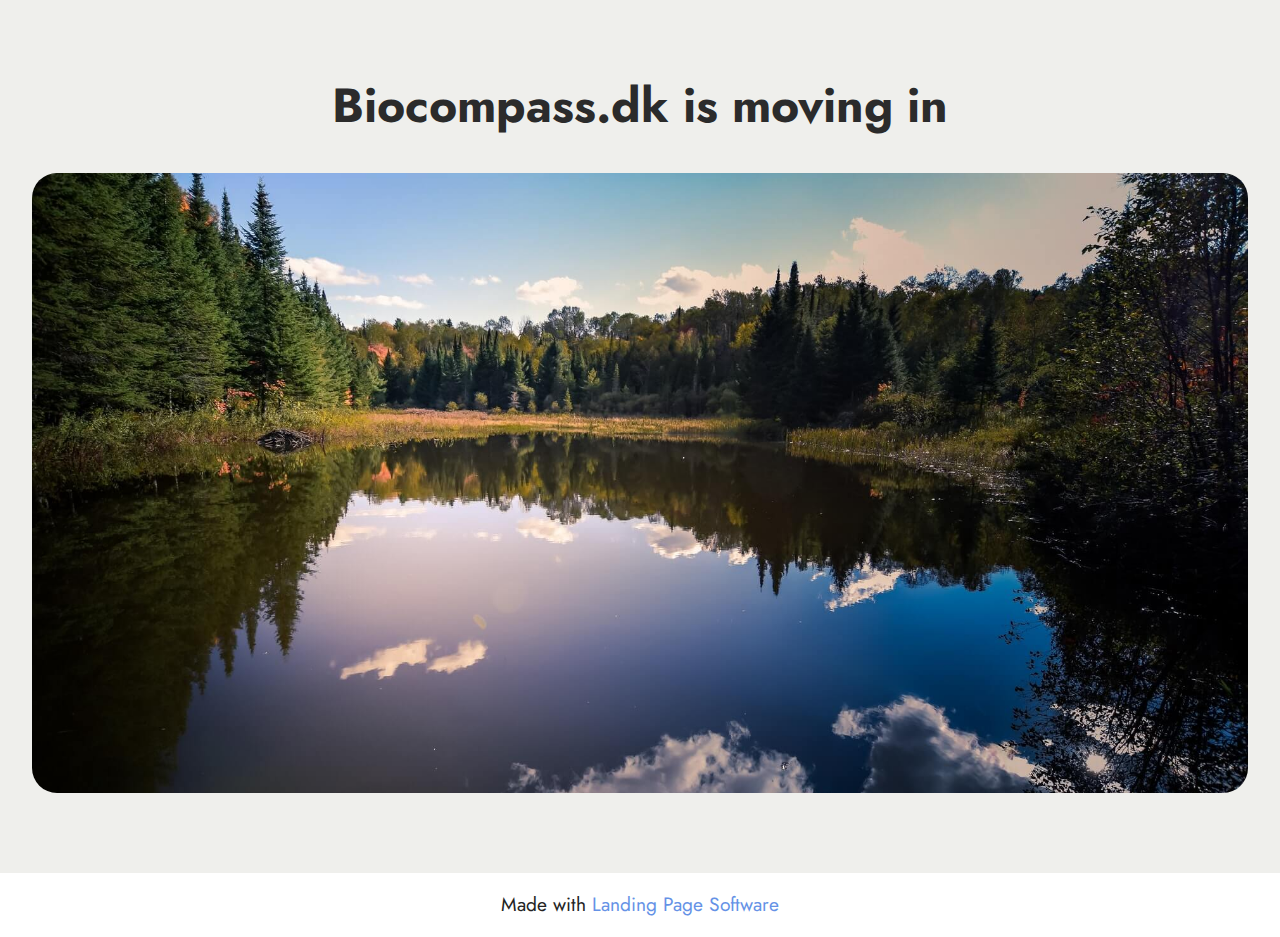
<file: index2.html>
<!DOCTYPE html>
<html  >
<head>
  <!-- Site made with Mobirise Website Builder v5.8.9, https://mobirise.com -->
  <meta charset="UTF-8">
  <meta http-equiv="X-UA-Compatible" content="IE=edge">
  <meta name="generator" content="Mobirise v5.8.9, mobirise.com">
  <meta name="viewport" content="width=device-width, initial-scale=1, minimum-scale=1">
  <link rel="shortcut icon" href="assets/images/logo5.png" type="image/x-icon">
  <meta name="description" content="">
  
  
  <title>Home</title>
  <link rel="stylesheet" href="assets/bootstrap/css/bootstrap.min.css">
  <link rel="stylesheet" href="assets/bootstrap/css/bootstrap-grid.min.css">
  <link rel="stylesheet" href="assets/bootstrap/css/bootstrap-reboot.min.css">
  <link rel="stylesheet" href="assets/theme/css/style.css">
  <link rel="preload" href="https://fonts.googleapis.com/css?family=Jost:100,200,300,400,500,600,700,800,900,100i,200i,300i,400i,500i,600i,700i,800i,900i&display=swap" as="style" onload="this.onload=null;this.rel='stylesheet'">
  <noscript><link rel="stylesheet" href="https://fonts.googleapis.com/css?family=Jost:100,200,300,400,500,600,700,800,900,100i,200i,300i,400i,500i,600i,700i,800i,900i&display=swap"></noscript>
  <link rel="preload" as="style" href="assets/mobirise/css/mbr-additional.css"><link rel="stylesheet" href="assets/mobirise/css/mbr-additional.css" type="text/css">

  
  
  
</head>
<body>
  
  <section data-bs-version="5.1" class="image1 cid-tDdXEqkSB5" id="aimage1-2">
    

    
    
    <div class="container-fluid">
        <div class="row">
            <div class="col-12 col-title">
                <h3 class="mbr-section-title mbr-fonts-style align-center mb-0 display-2"><strong>Biocompass.dk is moving in</strong></h3>
                
            </div>
        </div>
        <div class="row img-row">
            <div class="img-container col-12 col-lg-12">
                <div class="image-wrapper">
                    <img src="assets/images/background1.jpg" alt="">
                </div>
            </div>
        </div>
    </div>
</section><section class="display-7" style="padding: 0;align-items: center;justify-content: center;flex-wrap: wrap;    align-content: center;display: flex;position: relative;height: 4rem;"><a href="https://mobiri.se/3006813" style="flex: 1 1;height: 4rem;position: absolute;width: 100%;z-index: 1;"><img alt="" style="height: 4rem;" src="[data-uri]"></a><p style="margin: 0;text-align: center;" class="display-7">Made with &#8204;</p><a style="z-index:1" href="https://mobirise.com/builder/landing-page-software.html">Landing Page Software</a></section><script src="assets/bootstrap/js/bootstrap.bundle.min.js"></script>  <script src="assets/smoothscroll/smooth-scroll.js"></script>  <script src="assets/ytplayer/index.js"></script>  <script src="assets/theme/js/script.js"></script>  
  
  
</body>
</html>
</file>
<file: assets/theme/css/style.css>
@charset "UTF-8";
section {
  background-color: #ffffff;
}

body {
  font-style: normal;
  line-height: 1.5;
  font-weight: 400;
  color: #232323;
  position: relative;
}

button {
  background-color: transparent;
  border-color: transparent;
}

section,
.container,
.container-fluid {
  position: relative;
  word-wrap: break-word;
}

a.mbr-iconfont:hover {
  text-decoration: none;
}

.article .lead p,
.article .lead ul,
.article .lead ol,
.article .lead pre,
.article .lead blockquote {
  margin-bottom: 0;
}

a {
  font-style: normal;
  font-weight: 400;
  cursor: pointer;
}
a, a:hover {
  text-decoration: none;
}

.mbr-section-title {
  font-style: normal;
  line-height: 1.3;
}

.mbr-section-subtitle {
  line-height: 1.3;
}

.mbr-text {
  font-style: normal;
  line-height: 1.7;
}

h1,
h2,
h3,
h4,
h5,
h6,
.display-1,
.display-2,
.display-4,
.display-5,
.display-7,
span,
p,
a {
  line-height: 1;
  word-break: break-word;
  word-wrap: break-word;
  font-weight: 400;
}

b,
strong {
  font-weight: bold;
}

input:-webkit-autofill, input:-webkit-autofill:hover, input:-webkit-autofill:focus, input:-webkit-autofill:active {
  transition-delay: 9999s;
  -webkit-transition-property: background-color, color;
  transition-property: background-color, color;
}

textarea[type=hidden] {
  display: none;
}

section {
  background-position: 50% 50%;
  background-repeat: no-repeat;
  background-size: cover;
}
section .mbr-background-video,
section .mbr-background-video-preview {
  position: absolute;
  bottom: 0;
  left: 0;
  right: 0;
  top: 0;
}

.hidden {
  visibility: hidden;
}

.mbr-z-index20 {
  z-index: 20;
}

/*! Base colors */
.mbr-white {
  color: #ffffff;
}

.mbr-black {
  color: #111111;
}

.mbr-bg-white {
  background-color: #ffffff;
}

.mbr-bg-black {
  background-color: #000000;
}

/*! Text-aligns */
.align-left {
  text-align: left;
}

.align-center {
  text-align: center;
}

.align-right {
  text-align: right;
}

/*! Font-weight  */
.mbr-light {
  font-weight: 300;
}

.mbr-regular {
  font-weight: 400;
}

.mbr-semibold {
  font-weight: 500;
}

.mbr-bold {
  font-weight: 700;
}

/*! Media  */
.media-content {
  flex-basis: 100%;
}

.media-container-row {
  display: flex;
  flex-direction: row;
  flex-wrap: wrap;
  justify-content: center;
  align-content: center;
  align-items: start;
}
.media-container-row .media-size-item {
  width: 400px;
}

.media-container-column {
  display: flex;
  flex-direction: column;
  flex-wrap: wrap;
  justify-content: center;
  align-content: center;
  align-items: stretch;
}
.media-container-column > * {
  width: 100%;
}

@media (min-width: 992px) {
  .media-container-row {
    flex-wrap: nowrap;
  }
}
figure {
  margin-bottom: 0;
  overflow: hidden;
}

figure[mbr-media-size] {
  transition: width 0.1s;
}

img,
iframe {
  display: block;
  width: 100%;
}

.card {
  background-color: transparent;
  border: none;
}

.card-box {
  width: 100%;
}

.card-img {
  text-align: center;
  flex-shrink: 0;
  -webkit-flex-shrink: 0;
}

.media {
  max-width: 100%;
  margin: 0 auto;
}

.mbr-figure {
  align-self: center;
}

.media-container > div {
  max-width: 100%;
}

.mbr-figure img,
.card-img img {
  width: 100%;
}

@media (max-width: 991px) {
  .media-size-item {
    width: auto !important;
  }

  .media {
    width: auto;
  }

  .mbr-figure {
    width: 100% !important;
  }
}
/*! Buttons */
.mbr-section-btn {
  margin-left: -0.6rem;
  margin-right: -0.6rem;
  font-size: 0;
}

.btn {
  font-weight: 600;
  border-width: 1px;
  font-style: normal;
  margin: 0.6rem 0.6rem;
  white-space: normal;
  transition: all 0.2s ease-in-out;
  display: inline-flex;
  align-items: center;
  justify-content: center;
  word-break: break-word;
}

.btn-sm {
  font-weight: 600;
  letter-spacing: 0px;
  transition: all 0.3s ease-in-out;
}

.btn-md {
  font-weight: 600;
  letter-spacing: 0px;
  transition: all 0.3s ease-in-out;
}

.btn-lg {
  font-weight: 600;
  letter-spacing: 0px;
  transition: all 0.3s ease-in-out;
}

.btn-form {
  margin: 0;
}
.btn-form:hover {
  cursor: pointer;
}

nav .mbr-section-btn {
  margin-left: 0rem;
  margin-right: 0rem;
}

/*! Btn icon margin */
.btn .mbr-iconfont,
.btn.btn-sm .mbr-iconfont {
  order: 1;
  cursor: pointer;
  margin-left: 0.5rem;
  vertical-align: sub;
}

.btn.btn-md .mbr-iconfont,
.btn.btn-md .mbr-iconfont {
  margin-left: 0.8rem;
}

.mbr-regular {
  font-weight: 400;
}

.mbr-semibold {
  font-weight: 500;
}

.mbr-bold {
  font-weight: 700;
}

[type=submit] {
  -webkit-appearance: none;
}

/*! Full-screen */
.mbr-fullscreen .mbr-overlay {
  min-height: 100vh;
}

.mbr-fullscreen {
  display: flex;
  display: -moz-flex;
  display: -ms-flex;
  display: -o-flex;
  align-items: center;
  min-height: 100vh;
  padding-top: 3rem;
  padding-bottom: 3rem;
}

/*! Map */
.map {
  height: 25rem;
  position: relative;
}
.map iframe {
  width: 100%;
  height: 100%;
}

/*! Scroll to top arrow */
.mbr-arrow-up {
  bottom: 25px;
  right: 90px;
  position: fixed;
  text-align: right;
  z-index: 5000;
  color: #ffffff;
  font-size: 22px;
}

.mbr-arrow-up a {
  background: rgba(0, 0, 0, 0.2);
  border-radius: 50%;
  color: #fff;
  display: inline-block;
  height: 60px;
  width: 60px;
  border: 2px solid #fff;
  outline-style: none !important;
  position: relative;
  text-decoration: none;
  transition: all 0.3s ease-in-out;
  cursor: pointer;
  text-align: center;
}
.mbr-arrow-up a:hover {
  background-color: rgba(0, 0, 0, 0.4);
}
.mbr-arrow-up a i {
  line-height: 60px;
}

.mbr-arrow-up-icon {
  display: block;
  color: #fff;
}

.mbr-arrow-up-icon::before {
  content: "›";
  display: inline-block;
  font-family: serif;
  font-size: 22px;
  line-height: 1;
  font-style: normal;
  position: relative;
  top: 6px;
  left: -4px;
  transform: rotate(-90deg);
}

/*! Arrow Down */
.mbr-arrow {
  position: absolute;
  bottom: 45px;
  left: 50%;
  width: 60px;
  height: 60px;
  cursor: pointer;
  background-color: rgba(80, 80, 80, 0.5);
  border-radius: 50%;
  transform: translateX(-50%);
}
@media (max-width: 767px) {
  .mbr-arrow {
    display: none;
  }
}
.mbr-arrow > a {
  display: inline-block;
  text-decoration: none;
  outline-style: none;
  -webkit-animation: arrowdown 1.7s ease-in-out infinite;
          animation: arrowdown 1.7s ease-in-out infinite;
  color: #ffffff;
}
.mbr-arrow > a > i {
  position: absolute;
  top: -2px;
  left: 15px;
  font-size: 2rem;
}

#scrollToTop a i::before {
  content: "";
  position: absolute;
  display: block;
  border-bottom: 2.5px solid #fff;
  border-left: 2.5px solid #fff;
  width: 27.8%;
  height: 27.8%;
  left: 50%;
  top: 51%;
  transform: translateY(-30%) translateX(-50%) rotate(135deg);
}

@keyframes arrowdown {
  0% {
    transform: translateY(0px);
  }
  50% {
    transform: translateY(-5px);
  }
  100% {
    transform: translateY(0px);
  }
}
@-webkit-keyframes arrowdown {
  0% {
    transform: translateY(0px);
  }
  50% {
    transform: translateY(-5px);
  }
  100% {
    transform: translateY(0px);
  }
}
@media (max-width: 500px) {
  .mbr-arrow-up {
    left: 0;
    right: 0;
    text-align: center;
  }
}
/*Gradients animation*/
@keyframes gradient-animation {
  from {
    background-position: 0% 100%;
    -webkit-animation-timing-function: ease-in-out;
            animation-timing-function: ease-in-out;
  }
  to {
    background-position: 100% 0%;
    -webkit-animation-timing-function: ease-in-out;
            animation-timing-function: ease-in-out;
  }
}
@-webkit-keyframes gradient-animation {
  from {
    background-position: 0% 100%;
    -webkit-animation-timing-function: ease-in-out;
            animation-timing-function: ease-in-out;
  }
  to {
    background-position: 100% 0%;
    -webkit-animation-timing-function: ease-in-out;
            animation-timing-function: ease-in-out;
  }
}
.bg-gradient {
  background-size: 200% 200%;
  animation: gradient-animation 5s infinite alternate;
  -webkit-animation: gradient-animation 5s infinite alternate;
}

.menu .navbar-brand {
  display: -webkit-flex;
}
.menu .navbar-brand span {
  display: flex;
  display: -webkit-flex;
}
.menu .navbar-brand .navbar-caption-wrap {
  display: -webkit-flex;
}
.menu .navbar-brand .navbar-logo img {
  display: -webkit-flex;
  width: auto;
}
@media (min-width: 768px) and (max-width: 991px) {
  .menu .navbar-toggleable-sm .navbar-nav {
    display: -ms-flexbox;
  }
}
@media (max-width: 991px) {
  .menu .navbar-collapse {
    max-height: 93.5vh;
  }
  .menu .navbar-collapse.show {
    overflow: auto;
  }
}
@media (min-width: 992px) {
  .menu .navbar-nav.nav-dropdown {
    display: -webkit-flex;
  }
  .menu .navbar-toggleable-sm .navbar-collapse {
    display: -webkit-flex !important;
  }
  .menu .collapsed .navbar-collapse {
    max-height: 93.5vh;
  }
  .menu .collapsed .navbar-collapse.show {
    overflow: auto;
  }
}
@media (max-width: 767px) {
  .menu .navbar-collapse {
    max-height: 80vh;
  }
}

.nav-link .mbr-iconfont {
  margin-right: 0.5rem;
}

.navbar {
  display: -webkit-flex;
  -webkit-flex-wrap: wrap;
  -webkit-align-items: center;
  -webkit-justify-content: space-between;
}

.navbar-collapse {
  -webkit-flex-basis: 100%;
  -webkit-flex-grow: 1;
  -webkit-align-items: center;
}

.nav-dropdown .link {
  padding: 0.667em 1.667em !important;
  margin: 0 !important;
}

.nav {
  display: -webkit-flex;
  -webkit-flex-wrap: wrap;
}

.row {
  display: -webkit-flex;
  -webkit-flex-wrap: wrap;
}

.justify-content-center {
  -webkit-justify-content: center;
}

.form-inline {
  display: -webkit-flex;
}

.card-wrapper {
  -webkit-flex: 1;
}

.carousel-control {
  z-index: 10;
  display: -webkit-flex;
}

.carousel-controls {
  display: -webkit-flex;
}

.media {
  display: -webkit-flex;
}

.form-group:focus {
  outline: none;
}

.jq-selectbox__select {
  padding: 7px 0;
  position: relative;
}

.jq-selectbox__dropdown {
  overflow: hidden;
  border-radius: 10px;
  position: absolute;
  top: 100%;
  left: 0 !important;
  width: 100% !important;
}

.jq-selectbox__trigger-arrow {
  right: 0;
  transform: translateY(-50%);
}

.jq-selectbox li {
  padding: 1.07em 0.5em;
}

input[type=range] {
  padding-left: 0 !important;
  padding-right: 0 !important;
}

.modal-dialog,
.modal-content {
  height: 100%;
}

.modal-dialog .carousel-inner {
  height: calc(100vh - 1.75rem);
}
@media (max-width: 575px) {
  .modal-dialog .carousel-inner {
    height: calc(100vh - 1rem);
  }
}

.carousel-item {
  text-align: center;
}

.carousel-item img {
  margin: auto;
}

.navbar-toggler {
  align-self: flex-start;
  padding: 0.25rem 0.75rem;
  font-size: 1.25rem;
  line-height: 1;
  background: transparent;
  border: 1px solid transparent;
  border-radius: 0.25rem;
}

.navbar-toggler:focus,
.navbar-toggler:hover {
  text-decoration: none;
  box-shadow: none;
}

.navbar-toggler-icon {
  display: inline-block;
  width: 1.5em;
  height: 1.5em;
  vertical-align: middle;
  content: "";
  background: no-repeat center center;
  background-size: 100% 100%;
}

.navbar-toggler-left {
  position: absolute;
  left: 1rem;
}

.navbar-toggler-right {
  position: absolute;
  right: 1rem;
}

.card-img {
  width: auto;
}

.menu .navbar.collapsed:not(.beta-menu) {
  flex-direction: column;
}

.carousel-item.active,
.carousel-item-next,
.carousel-item-prev {
  display: flex;
}

.note-air-layout .dropup .dropdown-menu,
.note-air-layout .navbar-fixed-bottom .dropdown .dropdown-menu {
  bottom: initial !important;
}

html,
body {
  height: auto;
  min-height: 100vh;
}

.dropup .dropdown-toggle::after {
  display: none;
}

.form-asterisk {
  font-family: initial;
  position: absolute;
  top: -2px;
  font-weight: normal;
}

.form-control-label {
  position: relative;
  cursor: pointer;
  margin-bottom: 0.357em;
  padding: 0;
}

.alert {
  color: #ffffff;
  border-radius: 0;
  border: 0;
  font-size: 1.1rem;
  line-height: 1.5;
  margin-bottom: 1.875rem;
  padding: 1.25rem;
  position: relative;
  text-align: center;
}
.alert.alert-form::after {
  background-color: inherit;
  bottom: -7px;
  content: "";
  display: block;
  height: 14px;
  left: 50%;
  margin-left: -7px;
  position: absolute;
  transform: rotate(45deg);
  width: 14px;
}

.form-control {
  background-color: #ffffff;
  background-clip: border-box;
  color: #232323;
  line-height: 1rem !important;
  height: auto;
  padding: 0.6rem 1.2rem;
  transition: border-color 0.25s ease 0s;
  border: 1px solid transparent !important;
  border-radius: 4px;
  box-shadow: rgba(0, 0, 0, 0.07) 0px 1px 1px 0px, rgba(0, 0, 0, 0.07) 0px 1px 3px 0px, rgba(0, 0, 0, 0.03) 0px 0px 0px 1px;
}
.form-active .form-control:invalid {
  border-color: red;
}

form .row {
  margin-left: -0.6rem;
  margin-right: -0.6rem;
}
form .row [class*=col] {
  padding-left: 0.6rem;
  padding-right: 0.6rem;
}

form .mbr-section-btn {
  margin: 0;
  padding-left: 0.6rem;
  padding-right: 0.6rem;
}

form .btn {
  display: flex;
  padding: 0.6rem 1.2rem;
  margin: 0;
}

form .form-check-input {
  margin-top: 0.5;
}

textarea.form-control {
  line-height: 1.5rem !important;
}

.form-group {
  margin-bottom: 1.2rem;
}

.form-control,
form .btn {
  min-height: 48px;
}

.gdpr-block label span.textGDPR input[name=gdpr] {
  top: 7px;
}

.form-control:focus {
  box-shadow: none;
}

:focus {
  outline: none;
}

.mbr-overlay {
  background-color: #000;
  bottom: 0;
  left: 0;
  opacity: 0.5;
  position: absolute;
  right: 0;
  top: 0;
  z-index: 0;
  pointer-events: none;
}

blockquote {
  font-style: italic;
  padding: 3rem;
  font-size: 1.09rem;
  position: relative;
  border-left: 3px solid;
}

ul,
ol,
pre,
blockquote {
  margin-bottom: 2.3125rem;
}

.mt-4 {
  margin-top: 2rem !important;
}

.mb-4 {
  margin-bottom: 2rem !important;
}

@media (min-width: 992px) {
  .container {
    padding-left: 16px;
    padding-right: 16px;
  }

  .row {
    margin-left: -16px;
    margin-right: -16px;
  }
  .row > [class*=col] {
    padding-left: 16px;
    padding-right: 16px;
  }
}
@media (min-width: 768px) {
  .container-fluid {
    padding-left: 32px;
    padding-right: 32px;
  }
}
@media (min-width: 768px) and (max-width: 991px) {
  .mbr-container {
    padding-left: 32px;
    padding-right: 32px;
  }
}
@media (max-width: 767px) {
  .mbr-container {
    padding-left: 16px;
    padding-right: 16px;
  }
}
.card-wrapper,
.item-wrapper {
  overflow: hidden;
}

.app-video-wrapper > img {
  opacity: 1;
}

.item {
  position: relative;
}

.dropdown-menu .dropdown-menu {
  left: 100%;
}

.dropdown-item + .dropdown-menu {
  display: none;
}

.dropdown-item:hover + .dropdown-menu,
.dropdown-menu:hover {
  display: block;
}

@media (min-aspect-ratio: 16/9) {
  .mbr-video-foreground {
    height: 300% !important;
    top: -100% !important;
  }
}
@media (max-aspect-ratio: 16/9) {
  .mbr-video-foreground {
    width: 300% !important;
    left: -100% !important;
  }
}.engine {
	position: absolute;
	text-indent: -2400px;
	text-align: center;
	padding: 0;
	top: 0;
	left: -2400px;
}
</file>
<file: assets/mobirise/css/mbr-additional.css>
body {
  font-family: Jost;
}
.display-1 {
  font-family: 'Jost', sans-serif;
  font-size: 4.6rem;
  line-height: 1.1;
}
.display-1 > .mbr-iconfont {
  font-size: 5.75rem;
}
.display-2 {
  font-family: 'Jost', sans-serif;
  font-size: 3rem;
  line-height: 1.1;
}
.display-2 > .mbr-iconfont {
  font-size: 3.75rem;
}
.display-4 {
  font-family: 'Jost', sans-serif;
  font-size: 1.1rem;
  line-height: 1.5;
}
.display-4 > .mbr-iconfont {
  font-size: 1.375rem;
}
.display-5 {
  font-family: 'Jost', sans-serif;
  font-size: 2rem;
  line-height: 1.5;
}
.display-5 > .mbr-iconfont {
  font-size: 2.5rem;
}
.display-7 {
  font-family: 'Jost', sans-serif;
  font-size: 1.2rem;
  line-height: 1.5;
}
.display-7 > .mbr-iconfont {
  font-size: 1.5rem;
}
/* ---- Fluid typography for mobile devices ---- */
/* 1.4 - font scale ratio ( bootstrap == 1.42857 ) */
/* 100vw - current viewport width */
/* (48 - 20)  48 == 48rem == 768px, 20 == 20rem == 320px(minimal supported viewport) */
/* 0.65 - min scale variable, may vary */
@media (max-width: 992px) {
  .display-1 {
    font-size: 3.68rem;
  }
}
@media (max-width: 768px) {
  .display-1 {
    font-size: 3.22rem;
    font-size: calc( 2.26rem + (4.6 - 2.26) * ((100vw - 20rem) / (48 - 20)));
    line-height: calc( 1.1 * (2.26rem + (4.6 - 2.26) * ((100vw - 20rem) / (48 - 20))));
  }
  .display-2 {
    font-size: 2.4rem;
    font-size: calc( 1.7rem + (3 - 1.7) * ((100vw - 20rem) / (48 - 20)));
    line-height: calc( 1.3 * (1.7rem + (3 - 1.7) * ((100vw - 20rem) / (48 - 20))));
  }
  .display-4 {
    font-size: 0.88rem;
    font-size: calc( 1.0350000000000001rem + (1.1 - 1.0350000000000001) * ((100vw - 20rem) / (48 - 20)));
    line-height: calc( 1.4 * (1.0350000000000001rem + (1.1 - 1.0350000000000001) * ((100vw - 20rem) / (48 - 20))));
  }
  .display-5 {
    font-size: 1.6rem;
    font-size: calc( 1.35rem + (2 - 1.35) * ((100vw - 20rem) / (48 - 20)));
    line-height: calc( 1.4 * (1.35rem + (2 - 1.35) * ((100vw - 20rem) / (48 - 20))));
  }
  .display-7 {
    font-size: 0.96rem;
    font-size: calc( 1.07rem + (1.2 - 1.07) * ((100vw - 20rem) / (48 - 20)));
    line-height: calc( 1.4 * (1.07rem + (1.2 - 1.07) * ((100vw - 20rem) / (48 - 20))));
  }
}
/* Buttons */
.btn {
  padding: 0.6rem 1.2rem;
  border-radius: 4px;
}
.btn-sm {
  padding: 0.6rem 1.2rem;
  border-radius: 4px;
}
.btn-md {
  padding: 0.6rem 1.2rem;
  border-radius: 4px;
}
.btn-lg {
  padding: 1rem 2.6rem;
  border-radius: 4px;
}
.bg-primary {
  background-color: #6592e6 !important;
}
.bg-success {
  background-color: #40b0bf !important;
}
.bg-info {
  background-color: #47b5ed !important;
}
.bg-warning {
  background-color: #ffe161 !important;
}
.bg-danger {
  background-color: #ff9966 !important;
}
.btn-primary,
.btn-primary:active {
  background-color: #6592e6 !important;
  border-color: #6592e6 !important;
  color: #ffffff !important;
  box-shadow: 0 2px 2px 0 rgba(0, 0, 0, 0.2);
}
.btn-primary:hover,
.btn-primary:focus,
.btn-primary.focus,
.btn-primary.active {
  color: #ffffff !important;
  background-color: #2260d2 !important;
  border-color: #2260d2 !important;
  box-shadow: 0 2px 5px 0 rgba(0, 0, 0, 0.2);
}
.btn-primary.disabled,
.btn-primary:disabled {
  color: #ffffff !important;
  background-color: #2260d2 !important;
  border-color: #2260d2 !important;
}
.btn-secondary,
.btn-secondary:active {
  background-color: #ff6666 !important;
  border-color: #ff6666 !important;
  color: #ffffff !important;
  box-shadow: 0 2px 2px 0 rgba(0, 0, 0, 0.2);
}
.btn-secondary:hover,
.btn-secondary:focus,
.btn-secondary.focus,
.btn-secondary.active {
  color: #ffffff !important;
  background-color: #ff0f0f !important;
  border-color: #ff0f0f !important;
  box-shadow: 0 2px 5px 0 rgba(0, 0, 0, 0.2);
}
.btn-secondary.disabled,
.btn-secondary:disabled {
  color: #ffffff !important;
  background-color: #ff0f0f !important;
  border-color: #ff0f0f !important;
}
.btn-info,
.btn-info:active {
  background-color: #47b5ed !important;
  border-color: #47b5ed !important;
  color: #ffffff !important;
  box-shadow: 0 2px 2px 0 rgba(0, 0, 0, 0.2);
}
.btn-info:hover,
.btn-info:focus,
.btn-info.focus,
.btn-info.active {
  color: #ffffff !important;
  background-color: #148cca !important;
  border-color: #148cca !important;
  box-shadow: 0 2px 5px 0 rgba(0, 0, 0, 0.2);
}
.btn-info.disabled,
.btn-info:disabled {
  color: #ffffff !important;
  background-color: #148cca !important;
  border-color: #148cca !important;
}
.btn-success,
.btn-success:active {
  background-color: #40b0bf !important;
  border-color: #40b0bf !important;
  color: #ffffff !important;
  box-shadow: 0 2px 2px 0 rgba(0, 0, 0, 0.2);
}
.btn-success:hover,
.btn-success:focus,
.btn-success.focus,
.btn-success.active {
  color: #ffffff !important;
  background-color: #2a747e !important;
  border-color: #2a747e !important;
  box-shadow: 0 2px 5px 0 rgba(0, 0, 0, 0.2);
}
.btn-success.disabled,
.btn-success:disabled {
  color: #ffffff !important;
  background-color: #2a747e !important;
  border-color: #2a747e !important;
}
.btn-warning,
.btn-warning:active {
  background-color: #ffe161 !important;
  border-color: #ffe161 !important;
  color: #614f00 !important;
  box-shadow: 0 2px 2px 0 rgba(0, 0, 0, 0.2);
}
.btn-warning:hover,
.btn-warning:focus,
.btn-warning.focus,
.btn-warning.active {
  color: #0a0800 !important;
  background-color: #ffd10a !important;
  border-color: #ffd10a !important;
  box-shadow: 0 2px 5px 0 rgba(0, 0, 0, 0.2);
}
.btn-warning.disabled,
.btn-warning:disabled {
  color: #614f00 !important;
  background-color: #ffd10a !important;
  border-color: #ffd10a !important;
}
.btn-danger,
.btn-danger:active {
  background-color: #ff9966 !important;
  border-color: #ff9966 !important;
  color: #ffffff !important;
  box-shadow: 0 2px 2px 0 rgba(0, 0, 0, 0.2);
}
.btn-danger:hover,
.btn-danger:focus,
.btn-danger.focus,
.btn-danger.active {
  color: #ffffff !important;
  background-color: #ff5f0f !important;
  border-color: #ff5f0f !important;
  box-shadow: 0 2px 5px 0 rgba(0, 0, 0, 0.2);
}
.btn-danger.disabled,
.btn-danger:disabled {
  color: #ffffff !important;
  background-color: #ff5f0f !important;
  border-color: #ff5f0f !important;
}
.btn-white,
.btn-white:active {
  background-color: #fafafa !important;
  border-color: #fafafa !important;
  color: #7a7a7a !important;
  box-shadow: 0 2px 2px 0 rgba(0, 0, 0, 0.2);
}
.btn-white:hover,
.btn-white:focus,
.btn-white.focus,
.btn-white.active {
  color: #4f4f4f !important;
  background-color: #cfcfcf !important;
  border-color: #cfcfcf !important;
  box-shadow: 0 2px 5px 0 rgba(0, 0, 0, 0.2);
}
.btn-white.disabled,
.btn-white:disabled {
  color: #7a7a7a !important;
  background-color: #cfcfcf !important;
  border-color: #cfcfcf !important;
}
.btn-black,
.btn-black:active {
  background-color: #232323 !important;
  border-color: #232323 !important;
  color: #ffffff !important;
  box-shadow: 0 2px 2px 0 rgba(0, 0, 0, 0.2);
}
.btn-black:hover,
.btn-black:focus,
.btn-black.focus,
.btn-black.active {
  color: #ffffff !important;
  background-color: #000000 !important;
  border-color: #000000 !important;
  box-shadow: 0 2px 5px 0 rgba(0, 0, 0, 0.2);
}
.btn-black.disabled,
.btn-black:disabled {
  color: #ffffff !important;
  background-color: #000000 !important;
  border-color: #000000 !important;
}
.btn-primary-outline,
.btn-primary-outline:active {
  background-color: transparent !important;
  border-color: transparent;
  color: #6592e6;
}
.btn-primary-outline:hover,
.btn-primary-outline:focus,
.btn-primary-outline.focus,
.btn-primary-outline.active {
  color: #2260d2 !important;
  background-color: transparent!important;
  border-color: transparent!important;
  box-shadow: none!important;
}
.btn-primary-outline.disabled,
.btn-primary-outline:disabled {
  color: #ffffff !important;
  background-color: #6592e6 !important;
  border-color: #6592e6 !important;
}
.btn-secondary-outline,
.btn-secondary-outline:active {
  background-color: transparent !important;
  border-color: transparent;
  color: #ff6666;
}
.btn-secondary-outline:hover,
.btn-secondary-outline:focus,
.btn-secondary-outline.focus,
.btn-secondary-outline.active {
  color: #ff0f0f !important;
  background-color: transparent!important;
  border-color: transparent!important;
  box-shadow: none!important;
}
.btn-secondary-outline.disabled,
.btn-secondary-outline:disabled {
  color: #ffffff !important;
  background-color: #ff6666 !important;
  border-color: #ff6666 !important;
}
.btn-info-outline,
.btn-info-outline:active {
  background-color: transparent !important;
  border-color: transparent;
  color: #47b5ed;
}
.btn-info-outline:hover,
.btn-info-outline:focus,
.btn-info-outline.focus,
.btn-info-outline.active {
  color: #148cca !important;
  background-color: transparent!important;
  border-color: transparent!important;
  box-shadow: none!important;
}
.btn-info-outline.disabled,
.btn-info-outline:disabled {
  color: #ffffff !important;
  background-color: #47b5ed !important;
  border-color: #47b5ed !important;
}
.btn-success-outline,
.btn-success-outline:active {
  background-color: transparent !important;
  border-color: transparent;
  color: #40b0bf;
}
.btn-success-outline:hover,
.btn-success-outline:focus,
.btn-success-outline.focus,
.btn-success-outline.active {
  color: #2a747e !important;
  background-color: transparent!important;
  border-color: transparent!important;
  box-shadow: none!important;
}
.btn-success-outline.disabled,
.btn-success-outline:disabled {
  color: #ffffff !important;
  background-color: #40b0bf !important;
  border-color: #40b0bf !important;
}
.btn-warning-outline,
.btn-warning-outline:active {
  background-color: transparent !important;
  border-color: transparent;
  color: #ffe161;
}
.btn-warning-outline:hover,
.btn-warning-outline:focus,
.btn-warning-outline.focus,
.btn-warning-outline.active {
  color: #ffd10a !important;
  background-color: transparent!important;
  border-color: transparent!important;
  box-shadow: none!important;
}
.btn-warning-outline.disabled,
.btn-warning-outline:disabled {
  color: #614f00 !important;
  background-color: #ffe161 !important;
  border-color: #ffe161 !important;
}
.btn-danger-outline,
.btn-danger-outline:active {
  background-color: transparent !important;
  border-color: transparent;
  color: #ff9966;
}
.btn-danger-outline:hover,
.btn-danger-outline:focus,
.btn-danger-outline.focus,
.btn-danger-outline.active {
  color: #ff5f0f !important;
  background-color: transparent!important;
  border-color: transparent!important;
  box-shadow: none!important;
}
.btn-danger-outline.disabled,
.btn-danger-outline:disabled {
  color: #ffffff !important;
  background-color: #ff9966 !important;
  border-color: #ff9966 !important;
}
.btn-black-outline,
.btn-black-outline:active {
  background-color: transparent !important;
  border-color: transparent;
  color: #232323;
}
.btn-black-outline:hover,
.btn-black-outline:focus,
.btn-black-outline.focus,
.btn-black-outline.active {
  color: #000000 !important;
  background-color: transparent!important;
  border-color: transparent!important;
  box-shadow: none!important;
}
.btn-black-outline.disabled,
.btn-black-outline:disabled {
  color: #ffffff !important;
  background-color: #232323 !important;
  border-color: #232323 !important;
}
.btn-white-outline,
.btn-white-outline:active {
  background-color: transparent !important;
  border-color: transparent;
  color: #fafafa;
}
.btn-white-outline:hover,
.btn-white-outline:focus,
.btn-white-outline.focus,
.btn-white-outline.active {
  color: #cfcfcf !important;
  background-color: transparent!important;
  border-color: transparent!important;
  box-shadow: none!important;
}
.btn-white-outline.disabled,
.btn-white-outline:disabled {
  color: #7a7a7a !important;
  background-color: #fafafa !important;
  border-color: #fafafa !important;
}
.text-primary {
  color: #6592e6 !important;
}
.text-secondary {
  color: #ff6666 !important;
}
.text-success {
  color: #40b0bf !important;
}
.text-info {
  color: #47b5ed !important;
}
.text-warning {
  color: #ffe161 !important;
}
.text-danger {
  color: #ff9966 !important;
}
.text-white {
  color: #fafafa !important;
}
.text-black {
  color: #232323 !important;
}
a.text-primary:hover,
a.text-primary:focus,
a.text-primary.active {
  color: #205ac5 !important;
}
a.text-secondary:hover,
a.text-secondary:focus,
a.text-secondary.active {
  color: #ff0000 !important;
}
a.text-success:hover,
a.text-success:focus,
a.text-success.active {
  color: #266a73 !important;
}
a.text-info:hover,
a.text-info:focus,
a.text-info.active {
  color: #1283bc !important;
}
a.text-warning:hover,
a.text-warning:focus,
a.text-warning.active {
  color: #facb00 !important;
}
a.text-danger:hover,
a.text-danger:focus,
a.text-danger.active {
  color: #ff5500 !important;
}
a.text-white:hover,
a.text-white:focus,
a.text-white.active {
  color: #c7c7c7 !important;
}
a.text-black:hover,
a.text-black:focus,
a.text-black.active {
  color: #000000 !important;
}
a[class*="text-"]:not(.nav-link):not(.dropdown-item):not([role]):not(.navbar-caption) {
  position: relative;
  background-image: transparent;
  background-size: 10000px 2px;
  background-repeat: no-repeat;
  background-position: 0px 1.2em;
  background-position: -10000px 1.2em;
}
a[class*="text-"]:not(.nav-link):not(.dropdown-item):not([role]):not(.navbar-caption):hover {
  transition: background-position 2s ease-in-out;
  background-image: linear-gradient(currentColor 50%, currentColor 50%);
  background-position: 0px 1.2em;
}
.nav-tabs .nav-link.active {
  color: #6592e6;
}
.nav-tabs .nav-link:not(.active) {
  color: #232323;
}
.alert-success {
  background-color: #70c770;
}
.alert-info {
  background-color: #47b5ed;
}
.alert-warning {
  background-color: #ffe161;
}
.alert-danger {
  background-color: #ff9966;
}
.mbr-gallery-filter li.active .btn {
  background-color: #6592e6;
  border-color: #6592e6;
  color: #ffffff;
}
.mbr-gallery-filter li.active .btn:focus {
  box-shadow: none;
}
a,
a:hover {
  color: #6592e6;
}
.mbr-plan-header.bg-primary .mbr-plan-subtitle,
.mbr-plan-header.bg-primary .mbr-plan-price-desc {
  color: #ffffff;
}
.mbr-plan-header.bg-success .mbr-plan-subtitle,
.mbr-plan-header.bg-success .mbr-plan-price-desc {
  color: #a0d8df;
}
.mbr-plan-header.bg-info .mbr-plan-subtitle,
.mbr-plan-header.bg-info .mbr-plan-price-desc {
  color: #ffffff;
}
.mbr-plan-header.bg-warning .mbr-plan-subtitle,
.mbr-plan-header.bg-warning .mbr-plan-price-desc {
  color: #ffffff;
}
.mbr-plan-header.bg-danger .mbr-plan-subtitle,
.mbr-plan-header.bg-danger .mbr-plan-price-desc {
  color: #ffffff;
}
/* Scroll to top button*/
.scrollToTop_wraper {
  display: none;
}
.form-control {
  font-family: 'Jost', sans-serif;
  font-size: 1.1rem;
  line-height: 1.5;
  font-weight: 400;
}
.form-control > .mbr-iconfont {
  font-size: 1.375rem;
}
.form-control:hover,
.form-control:focus {
  box-shadow: rgba(0, 0, 0, 0.07) 0px 1px 1px 0px, rgba(0, 0, 0, 0.07) 0px 1px 3px 0px, rgba(0, 0, 0, 0.03) 0px 0px 0px 1px;
  border-color: #6592e6 !important;
}
.form-control:-webkit-input-placeholder {
  font-family: 'Jost', sans-serif;
  font-size: 1.1rem;
  line-height: 1.5;
  font-weight: 400;
}
.form-control:-webkit-input-placeholder > .mbr-iconfont {
  font-size: 1.375rem;
}
blockquote {
  border-color: #6592e6;
}
/* Forms */
.jq-selectbox li:hover,
.jq-selectbox li.selected {
  background-color: #6592e6;
  color: #ffffff;
}
.jq-number__spin {
  transition: 0.25s ease;
}
.jq-number__spin:hover {
  border-color: #6592e6;
}
.jq-selectbox .jq-selectbox__trigger-arrow,
.jq-number__spin.minus:after,
.jq-number__spin.plus:after {
  transition: 0.4s;
  border-top-color: #353535;
  border-bottom-color: #353535;
}
.jq-selectbox:hover .jq-selectbox__trigger-arrow,
.jq-number__spin.minus:hover:after,
.jq-number__spin.plus:hover:after {
  border-top-color: #6592e6;
  border-bottom-color: #6592e6;
}
.xdsoft_datetimepicker .xdsoft_calendar td.xdsoft_default,
.xdsoft_datetimepicker .xdsoft_calendar td.xdsoft_current,
.xdsoft_datetimepicker .xdsoft_timepicker .xdsoft_time_box > div > div.xdsoft_current {
  color: #ffffff !important;
  background-color: #6592e6 !important;
  box-shadow: none !important;
}
.xdsoft_datetimepicker .xdsoft_calendar td:hover,
.xdsoft_datetimepicker .xdsoft_timepicker .xdsoft_time_box > div > div:hover {
  color: #000000 !important;
  background: #ff6666 !important;
  box-shadow: none !important;
}
.lazy-bg {
  background-image: none !important;
}
.lazy-placeholder:not(section),
.lazy-none {
  display: block;
  position: relative;
  padding-bottom: 56.25%;
  width: 100%;
  height: auto;
}
iframe.lazy-placeholder,
.lazy-placeholder:after {
  content: '';
  position: absolute;
  width: 200px;
  height: 200px;
  background: transparent no-repeat center;
  background-size: contain;
  top: 50%;
  left: 50%;
  transform: translateX(-50%) translateY(-50%);
  background-image: url("data:image/svg+xml;charset=UTF-8,%3csvg width='32' height='32' viewBox='0 0 64 64' xmlns='http://www.w3.org/2000/svg' stroke='%236592e6' %3e%3cg fill='none' fill-rule='evenodd'%3e%3cg transform='translate(16 16)' stroke-width='2'%3e%3ccircle stroke-opacity='.5' cx='16' cy='16' r='16'/%3e%3cpath d='M32 16c0-9.94-8.06-16-16-16'%3e%3canimateTransform attributeName='transform' type='rotate' from='0 16 16' to='360 16 16' dur='1s' repeatCount='indefinite'/%3e%3c/path%3e%3c/g%3e%3c/g%3e%3c/svg%3e");
}
section.lazy-placeholder:after {
  opacity: 0.5;
}
body {
  overflow-x: hidden;
}
a {
  transition: color 0.6s;
}
.cid-tDdXEqkSB5 {
  padding-top: 5rem;
  padding-bottom: 5rem;
  overflow: hidden;
  background-color: #efefec;
}
.cid-tDdXEqkSB5 .mbr-fallback-image.disabled {
  display: none;
}
.cid-tDdXEqkSB5 .mbr-fallback-image {
  display: block;
  background-size: cover;
  background-position: center center;
  width: 100%;
  height: 100%;
  position: absolute;
  top: 0;
}
.cid-tDdXEqkSB5 .row {
  justify-content: center;
}
.cid-tDdXEqkSB5 .col-title {
  margin-bottom: 40px;
}
.cid-tDdXEqkSB5 .mbr-section-title {
  color: #2B2B2B;
}
.cid-tDdXEqkSB5 .mbr-section-subtitle {
  color: #5F6AD4;
  margin-top: 12px;
}
.cid-tDdXEqkSB5 .img-container {
  margin: 0 auto;
}
.cid-tDdXEqkSB5 .image-wrapper {
  display: flex;
  align-items: center;
  justify-content: center;
  width: 100%;
  overflow: hidden;
  border-radius: 25px;
  height: 620px;
}
.cid-tDdXEqkSB5 .image-wrapper img {
  width: 100%;
  height: 100%;
  object-fit: cover;
}
</file>
